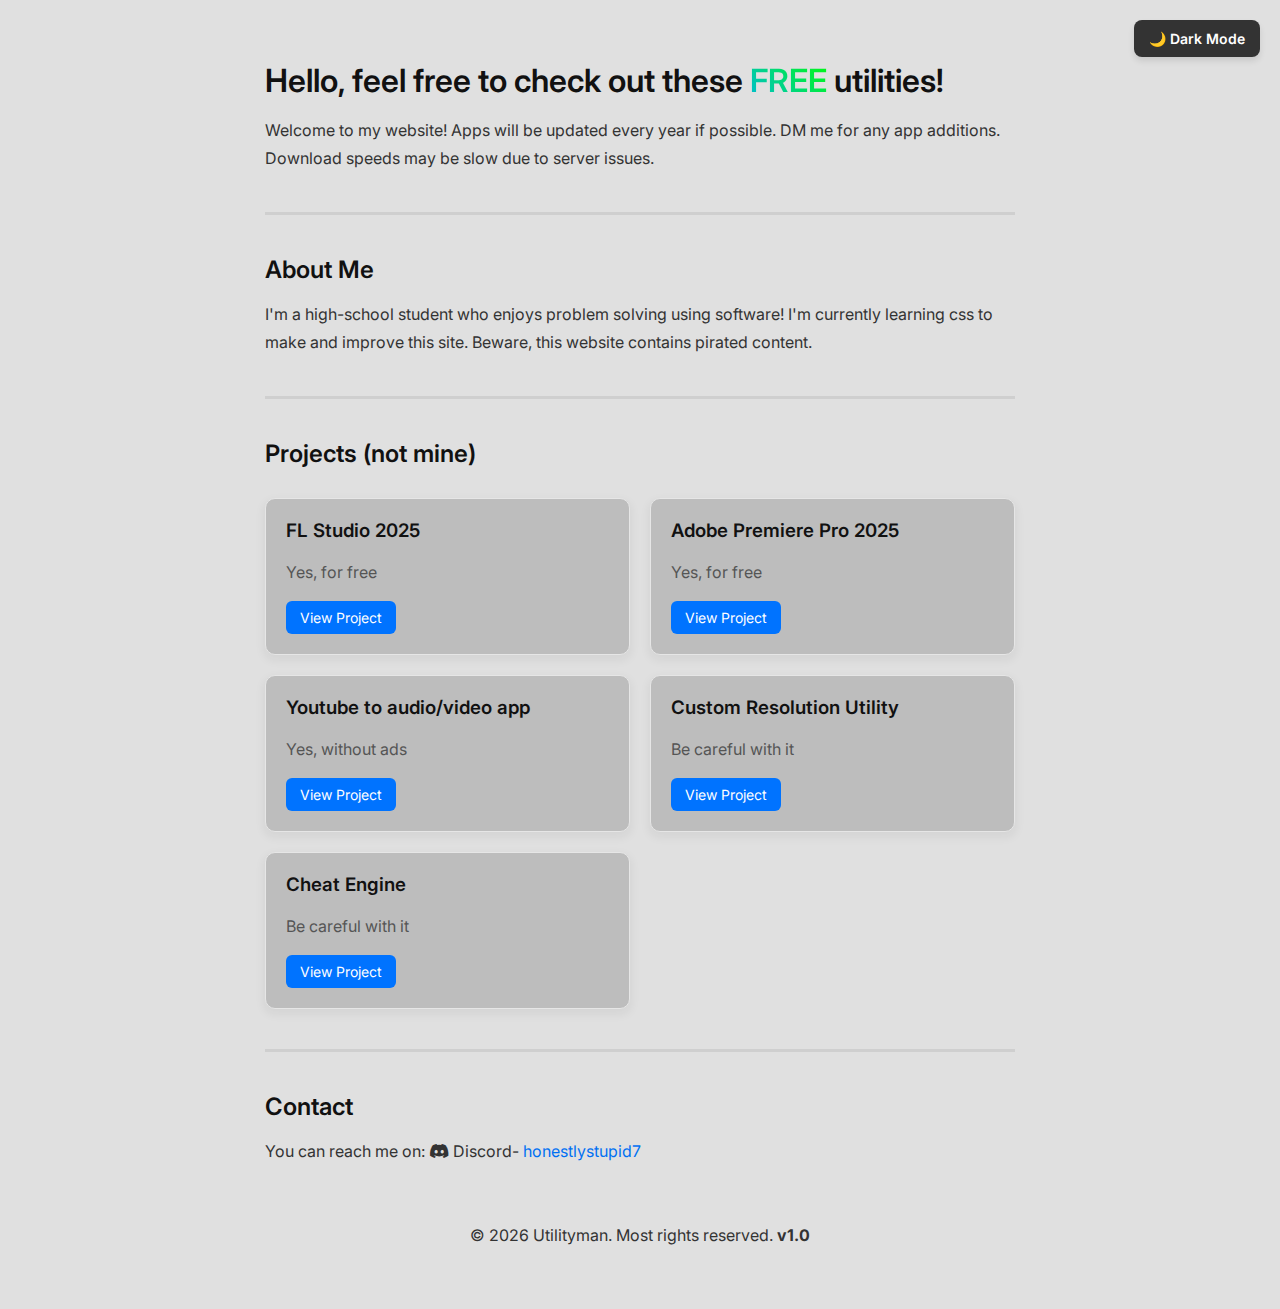
<file: index.html>
<!DOCTYPE html>
<html lang="en">
<head>
    <meta charset="UTF-8" />
    <meta name="viewport" content="width=device-width, initial-scale=1.0" />
    <title>Useful Utilities</title>
    <link rel="icon" type="image/png" href="favicon.png">
    <link rel="stylesheet" href="https://fonts.googleapis.com/css2?family=Inter:wght@300;400;500;600&display=swap">
    <link rel="stylesheet" href="https://cdnjs.cloudflare.com/ajax/libs/font-awesome/6.5.0/css/all.min.css">
    <link rel="stylesheet" href="assets/css/main.css" />  
<meta property="og:title" content="Utilities for everyone" />
<meta property="og:description" content="Bunch of programs that are really helpful" />
<meta property="og:image" content="https://utilityman123.github.io/preview.png" />
<meta property="og:url" content="https://utilityman123.github.io/" />
<meta property="og:type" content="website" />
<meta name="twitter:card" content="summary_large_image">
</head>

<body>
    <div class="container">
        <button id="theme-toggle" class="theme-btn">🌙 Dark Mode</button>
        <h1> Hello, feel free to check out these <span class="gradient-text"> FREE </span> utilities! </h1>
        <p> Welcome to my website! Apps will be updated every year if possible. DM me for any app additions.
            Download speeds may be slow due to server issues.</p>

        <hr>

        <h2>About Me</h2>
        <p>
            I'm a high-school student who enjoys problem solving using software! I'm currently learning css to make and improve this site.
            Beware, this website contains pirated content.
        </p>

        <hr>

        <h2>Projects (not mine)</h2>

       <section class="projects">
           
    <!-- Each Project -->   
    <div class="project-card">
        <h3>FL Studio 2025</h3>
        <p>Yes, for free</p>
        <a href="https://utilityman123.github.io/FL-Studio-2025/" class="btn">View Project</a>
    </div>

    <div class="project-card">
        <h3>Adobe Premiere Pro 2025</h3>
        <p>Yes, for free</p>
        <a href="https://utilityman123.github.io/Premiere-Pro-2025/" class="btn">View Project</a>
    </div>

    <div class="project-card">
        <h3>Youtube to audio/video app</h3>
        <p>Yes, without ads</p>
        <a href="https://utilityman123.github.io/Youtube-Converter/" class="btn">View Project</a>
    </div>

    <div class="project-card">
        <h3>Custom Resolution Utility</h3>
        <p>Be careful with it</p>
        <a href="https://utilityman123.github.io/cru/" class="btn">View Project</a>
    </div>

    <div class="project-card">
        <h3>Cheat Engine</h3>
        <p>Be careful with it</p>
        <a href="https://utilityman123.github.io/Cheat-Engine/" class="btn">View Project</a>
    </div>
</section>

        <hr>
        <h2>Contact</h2>
        <p>
            You can reach me on:
            <i class="fab fa-discord"></i> Discord- <a href="https://discord.com/users/1352955332808151120" target="_blank"> honestlystupid7 </a>
        </p>
        <br>
        <footer> 
            <p style="text-align: center"> 
            © 2026 Utilityman. Most rights reserved. <b>v1.0</b>      
            </p>
        </footer>
    </div>

<!-- Javascript -->
<script>
    const toggleBtn = document.getElementById('theme-toggle');
    const currentTheme = localStorage.getItem('theme');

    // 1. Check saved theme on load
    if (currentTheme) {
        document.documentElement.setAttribute('data-theme', currentTheme);
        if (currentTheme === 'dark') {
            toggleBtn.textContent = "☀️ Light Mode";
        }
    }

    // 2. Toggle logic
    toggleBtn.addEventListener('click', () => {
        let theme = document.documentElement.getAttribute('data-theme');
        
        if (theme === 'dark') {
            document.documentElement.setAttribute('data-theme', 'light');
            localStorage.setItem('theme', 'light');
            toggleBtn.textContent = "🌙 Dark Mode";
        } else {
            document.documentElement.setAttribute('data-theme', 'dark');
            localStorage.setItem('theme', 'dark');
            toggleBtn.textContent = "☀️ Light Mode";
        }
    });
</script>

</body>
</html>
</file>
<file: assets/css/main.css>
/* 1. COLOR VARIABLES & THEME STUFF */
:root {
    /* LIGHT MODE (Default) */
    --bg-color: #e0e0e0;
    --text-color: #333;
    --heading-color: #111;
    --card-bg: #bdbdbd;
    --card-text-color: #555;
    --border-color: #e6e6e6;
    --hr-color: #cfcfcf;
    
    /* Button Colors */
    --theme-btn-bg: #333;
    --theme-btn-text: #fff;
    --home-btn-bg: #333;
    --home-btn-text: #fff;
}

[data-theme="dark"] {
    /* DARK MODE PALETTE */
    --bg-color: #121212;
    --text-color: #e0e0e0;
    --heading-color: #ffffff;
    --card-bg: #1e1e1e;
    --card-text-color: #b3b3b3;
    --border-color: #333;
    --hr-color: #444;

    /* Button Colors in Dark Mode */
    --theme-btn-bg: #f0f0f0;
    --theme-btn-text: #121212;
    --home-btn-bg: #e0e0e0;
    --home-btn-text: #121212;
}

/* =========================================
   2. GLOBAL STYLES
   ========================================= */
body {
    font-family: "Inter", sans-serif;
    margin: 0;
    padding: 0;
    background: var(--bg-color);
    color: var(--text-color);
    transition: background 0.3s ease, color 0.3s ease;
}

/* Links */
a {
    color: #0070f3;
    text-decoration: none;
}

hr {
    border: none;
    height: 3px;
    background-color: var(--hr-color);
    margin: 40px 0;
}

/* =========================================
   3. FONT STUFF
   ========================================= */
h1, h2 {
    font-weight: 600;
    margin-bottom: 12px;
    color: var(--heading-color);
}

p {
    line-height: 1.75;
    margin-bottom: 20px;
    font-size: 16px;
}

/* "FREE" word colour */
.highlight {
    color: #00bcd4;  
    font-weight: 700;
}

/* "FREE" word gradient */
.gradient-text {
  background: linear-gradient(45deg, #00BCD4, #00ff00);
  -webkit-background-clip: text;
  -webkit-text-fill-color: transparent;
}

/* =========================================
   4. LAYOUT & PROJECTS
   ========================================= */
.container {
    max-width: 750px;
    margin: 0 auto;
    padding: 40px 20px;
}

/* Grid Layout */
.projects {
    display: grid;
    grid-template-columns: repeat(auto-fit, minmax(250px, 1fr));
    gap: 20px;
    margin-top: 30px;
}

/* Project Cards */
.project-card {
    background: var(--card-bg); 
    border: 1px solid var(--border-color); 
    padding: 20px;
    border-radius: 10px;
    box-shadow: 0 4px 10px 2px rgba(0, 0, 0, 0.05);
    transition: transform 0.2s ease, box-shadow 0.2s ease, background 0.3s ease;
}

.project-card:hover {
    transform: translateY(-4px);
    box-shadow: 0 8px 20px 10px rgba(0, 0, 0, 0.15);
}

.project-card h3 {
    margin-top: 0;
    margin-bottom: 10px;
    font-weight: 600;
    color: var(--heading-color);
}

.project-card p {
    margin-bottom: 15px;
    color: var(--card-text-color); 
}

/* =========================================
   5. BUTTONS
   ========================================= */
.btn {
    display: inline-block;
    padding: 8px 14px;
    background: #0073ff;
    color: white;
    text-decoration: none;
    border-radius: 6px;
    font-size: 14px;
    transition: background 0.2s ease;
}

.btn:hover {
    background: #005bd1;
}

.theme-btn {
    position: absolute;
    top: 20px;
    right: 20px;
    z-index: 100;
    
    padding: 10px 15px;
    border: none;
    border-radius: 8px;
    cursor: pointer;
    font-family: inherit;
    font-weight: 600;
    font-size: 14px;
    
    background-color: var(--theme-btn-bg);
    color: var(--theme-btn-text);
    box-shadow: 0 4px 6px rgba(0,0,0,0.1);
    transition: transform 0.2s ease, background-color 0.3s ease;
}

.theme-btn:hover {
    transform: scale(1.05);
    opacity: 0.9;
}
</file>
